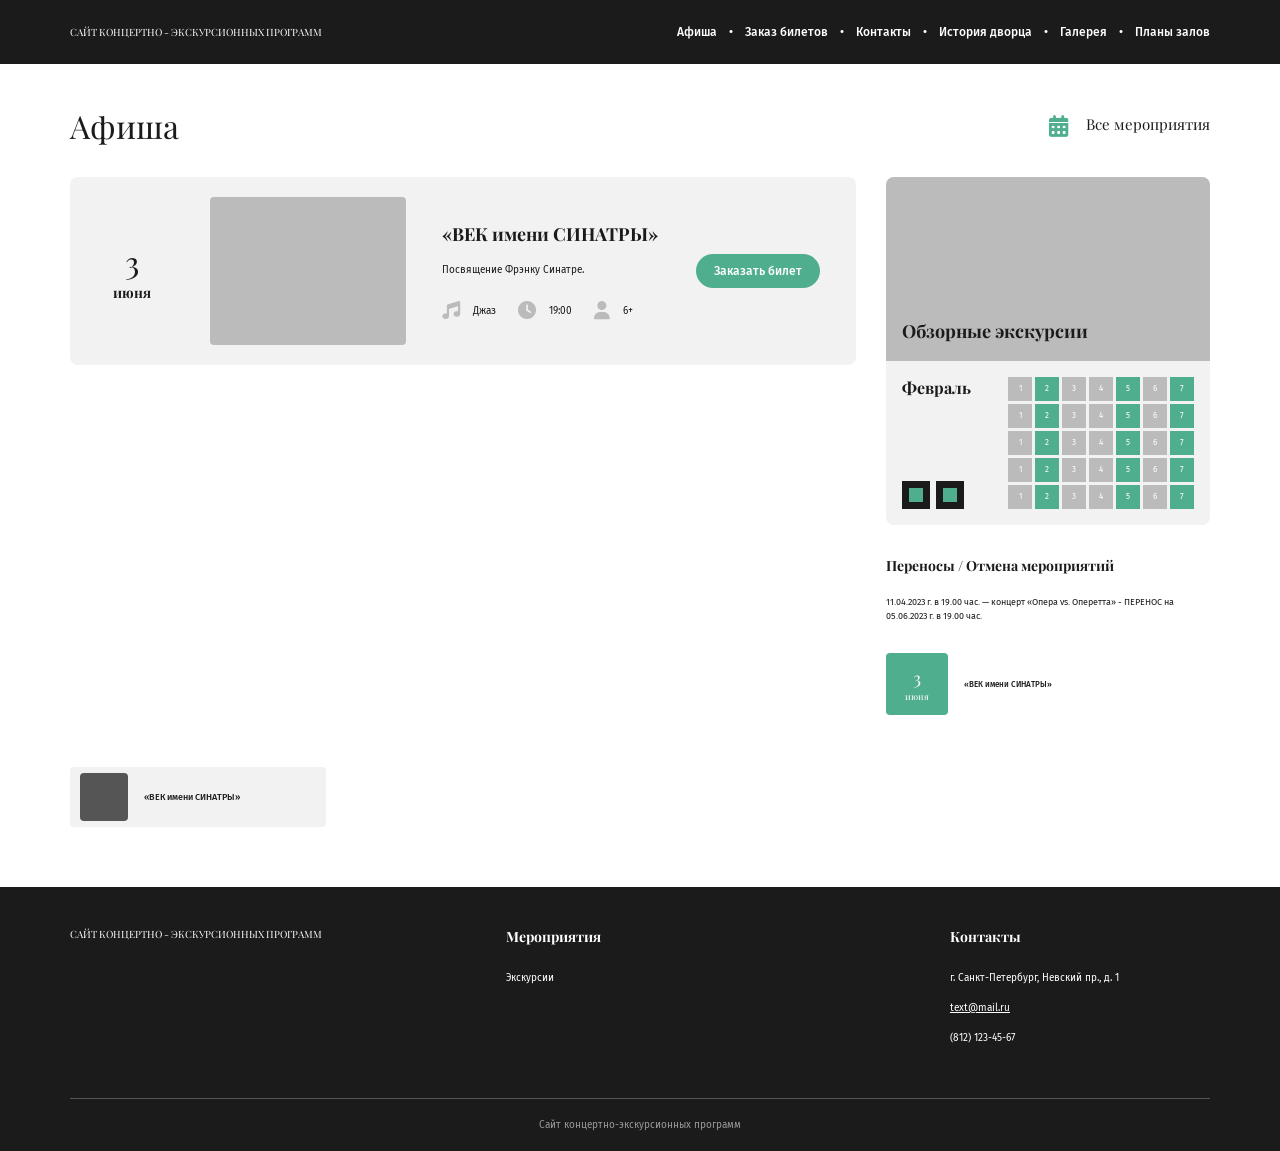
<file: page_1/index.html>
<!DOCTYPE html>
<html lang="ru">
<head>
  <meta charset="UTF-8">
  <meta name="viewport" content="width=device-width, initial-scale=1.0">
  <title>Сайт концертно-экскурсионных программ</title>

  <link rel="stylesheet" href="https://cdnjs.cloudflare.com/ajax/libs/font-awesome/6.5.2/css/all.min.css">
  <link rel="stylesheet" href="../assets/css/app.css">
</head>
<body>

  <header class="header">
    <div class="container header__inner">
      <a href="#" class="logo">Сайт концертно - экскурсионных программ</a>
      <nav class="nav">
        <a href="#">Афиша</a>
        <a href="#">Заказ билетов</a>
        <a href="#">Контакты</a>
        <a href="#">История дворца</a>
        <a href="#">Галерея</a>
        <a href="#">Планы залов</a>
      </nav>
    </div>
  </header>

  <main class="container">

    <section class="heading-section">
      <h1 class="heading-section__title">Афиша</h1>
      <a href="#" class="heading-section__link">
        <i class="fa-solid fa-calendar-days"></i>
        Все мероприятия
      </a>
    </section>

    <div class="layout">

      <section class="posters">

        <article class="poster">
          <div class="poster__date">
            <span class="poster__day">3</span>
            <span class="poster__month">июня</span>
          </div>
          <div class="poster__img"></div>
          <div class="poster__info">
            <h2 class="poster__title">«ВЕК имени СИНАТРЫ»</h2>
            <p class="poster__text">Посвящение Фрэнку Синатре.</p>
            <ul class="poster__meta">
              <li><i class="fa-solid fa-music"></i> Джаз</li>
              <li><i class="fa-solid fa-clock"></i> 19:00</li>
              <li><i class="fa-solid fa-user"></i> 6+</li>
            </ul>
          </div>
          <a href="#" class="button">Заказать билет</a>
        </article>

      </section>

      <aside class="sidebar">

        <div class="calendar">
          <div class="calendar__cover">
            <h3 class="calendar__title">Обзорные экскурсии</h3>
          </div>
          <div class="calendar__body">
            <div class="calendar__left">
              <p class="calendar__month">Февраль</p>
              <div class="calendar__arrows">
                <span class="calendar__arrow"></span>
                <span class="calendar__arrow"></span>
              </div>
            </div>
            <div class="calendar__grid">
              <span>1</span><span class="active">2</span><span>3</span><span>4</span><span class="active">5</span><span>6</span><span class="active">7</span>
              <span>1</span><span class="active">2</span><span>3</span><span>4</span><span class="active">5</span><span>6</span><span class="active">7</span>
              <span>1</span><span class="active">2</span><span>3</span><span>4</span><span class="active">5</span><span>6</span><span class="active">7</span>
              <span>1</span><span class="active">2</span><span>3</span><span>4</span><span class="active">5</span><span>6</span><span class="active">7</span>
              <span>1</span><span class="active">2</span><span>3</span><span>4</span><span class="active">5</span><span>6</span><span class="active">7</span>
            </div>
          </div>
        </div>

        <article class="news">
          <h3 class="news__title">Переносы / Отмена мероприятий</h3>
          <p class="news__text">
            11.04.2023 г. в 19.00 час. — концерт «Опера vs. Оперетта» - ПЕРЕНОС на 05.06.2023 г. в 19.00 час.
          </p>
        </article>

        <div class="announcements">
          <a href="#" class="announcement">
            <span class="announcement__date">3<small>июня</small></span>
            <span class="announcement__title">«ВЕК имени СИНАТРЫ»</span>
          </a>
        </div>

      </aside>
    </div>

    <section class="thumbs">
      <a href="#" class="thumb">
        <span class="thumb__img"></span>
        <span class="thumb__title">«ВЕК имени СИНАТРЫ»</span>
      </a>
    </section>

  </main>

  <footer class="footer">
    <div class="container">
      <div class="footer__top">
        <a href="#" class="logo">Сайт концертно - экскурсионных программ</a>

        <div class="footer__col">
          <h4 class="footer__title">Мероприятия</h4>
          <a href="#">Экскурсии</a>
        </div>

        <div class="footer__col">
          <h4 class="footer__title">Контакты</h4>
          <p>г. Санкт-Петербург, Невский пр., д. 1</p>
          <a href="mailto:text@mail.ru">text@mail.ru</a>
          <p>(812) 123-45-67</p>
        </div>
      </div>
      <p class="footer__bottom">Сайт концертно-экскурсионных программ</p>
    </div>
  </footer>

</body>
</html>
</file>
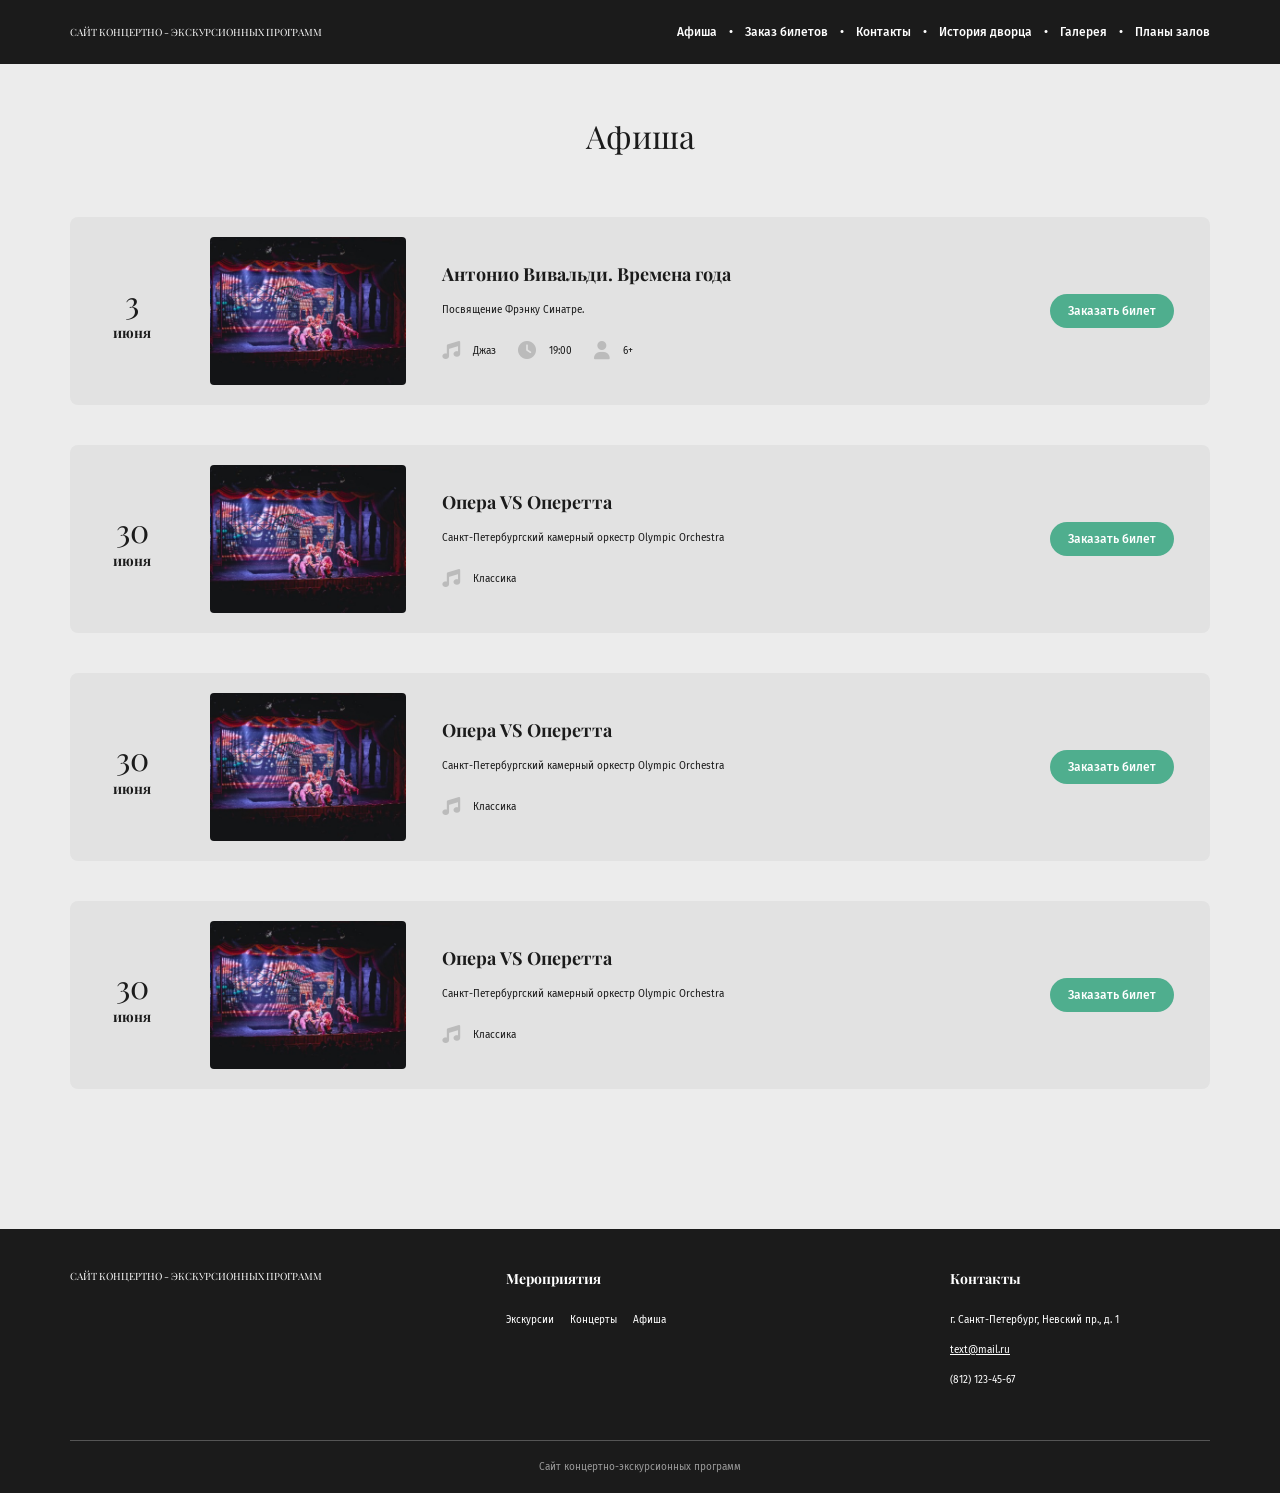
<file: page_2/index.html>
<!DOCTYPE html>
<html lang="ru">
<head>
  <meta charset="UTF-8">
  <meta name="viewport" content="width=device-width, initial-scale=1.0">
  <title>Афиша — Сайт концертно-экскурсионных программ</title>

  <link rel="stylesheet" href="https://cdnjs.cloudflare.com/ajax/libs/font-awesome/6.5.2/css/all.min.css">
  <link rel="stylesheet" href="../assets/css/app.css">
</head>
<body>

  <header class="header">
    <div class="container header__inner">
      <a href="#" class="logo">Сайт концертно - экскурсионных программ</a>
      <nav class="nav">
        <a href="#">Афиша</a>
        <a href="#">Заказ билетов</a>
        <a href="#">Контакты</a>
        <a href="#">История дворца</a>
        <a href="#">Галерея</a>
        <a href="#">Планы залов</a>
      </nav>
    </div>
  </header>

  <main class="afisha">
    <div class="container">

      <h1 class="heading-section__title">Афиша</h1>

      <section class="posters">

        <article class="poster">
          <div class="poster__date">
            <span class="poster__day">3</span>
            <span class="poster__month">июня</span>
          </div>
          <img class="poster__img" src="../assets/img/concert.jpg" alt="">
          <div class="poster__info">
            <h2 class="poster__title">Антонио Вивальди. Времена года</h2>
            <p class="poster__text">Посвящение Фрэнку Синатре.</p>
            <ul class="poster__meta">
              <li><i class="fa-solid fa-music"></i> Джаз</li>
              <li><i class="fa-solid fa-clock"></i> 19:00</li>
              <li><i class="fa-solid fa-user"></i> 6+</li>
            </ul>
          </div>
          <a href="#" class="button">Заказать билет</a>
        </article>

        <article class="poster">
          <div class="poster__date">
            <span class="poster__day">30</span>
            <span class="poster__month">июня</span>
          </div>
          <img class="poster__img" src="../assets/img/concert.jpg" alt="">
          <div class="poster__info">
            <h2 class="poster__title">Опера VS Оперетта</h2>
            <p class="poster__text">Санкт-Петербургский камерный оркестр Olympic Orchestra</p>
            <ul class="poster__meta">
              <li><i class="fa-solid fa-music"></i> Классика</li>
            </ul>
          </div>
          <a href="#" class="button">Заказать билет</a>
        </article>

        <article class="poster">
          <div class="poster__date">
            <span class="poster__day">30</span>
            <span class="poster__month">июня</span>
          </div>
          <img class="poster__img" src="../assets/img/concert.jpg" alt="">
          <div class="poster__info">
            <h2 class="poster__title">Опера VS Оперетта</h2>
            <p class="poster__text">Санкт-Петербургский камерный оркестр Olympic Orchestra</p>
            <ul class="poster__meta">
              <li><i class="fa-solid fa-music"></i> Классика</li>
            </ul>
          </div>
          <a href="#" class="button">Заказать билет</a>
        </article>

        <article class="poster">
          <div class="poster__date">
            <span class="poster__day">30</span>
            <span class="poster__month">июня</span>
          </div>
          <img class="poster__img" src="../assets/img/concert.jpg" alt="">
          <div class="poster__info">
            <h2 class="poster__title">Опера VS Оперетта</h2>
            <p class="poster__text">Санкт-Петербургский камерный оркестр Olympic Orchestra</p>
            <ul class="poster__meta">
              <li><i class="fa-solid fa-music"></i> Классика</li>
            </ul>
          </div>
          <a href="#" class="button">Заказать билет</a>
        </article>

      </section>

    </div>
  </main>

  <footer class="footer">
    <div class="container">
      <div class="footer__top">
        <a href="#" class="logo">Сайт концертно - экскурсионных программ</a>

        <div class="footer__col">
          <h4 class="footer__title">Мероприятия</h4>
          <div class="footer__links">
            <a href="#">Экскурсии</a>
            <a href="#">Концерты</a>
            <a href="#">Афиша</a>
          </div>
        </div>

        <div class="footer__col">
          <h4 class="footer__title">Контакты</h4>
          <p>г. Санкт-Петербург, Невский пр., д. 1</p>
          <a href="mailto:text@mail.ru">text@mail.ru</a>
          <p>(812) 123-45-67</p>
        </div>
      </div>
      <p class="footer__bottom">Сайт концертно-экскурсионных программ</p>
    </div>
  </footer>

</body>
</html>
</file>
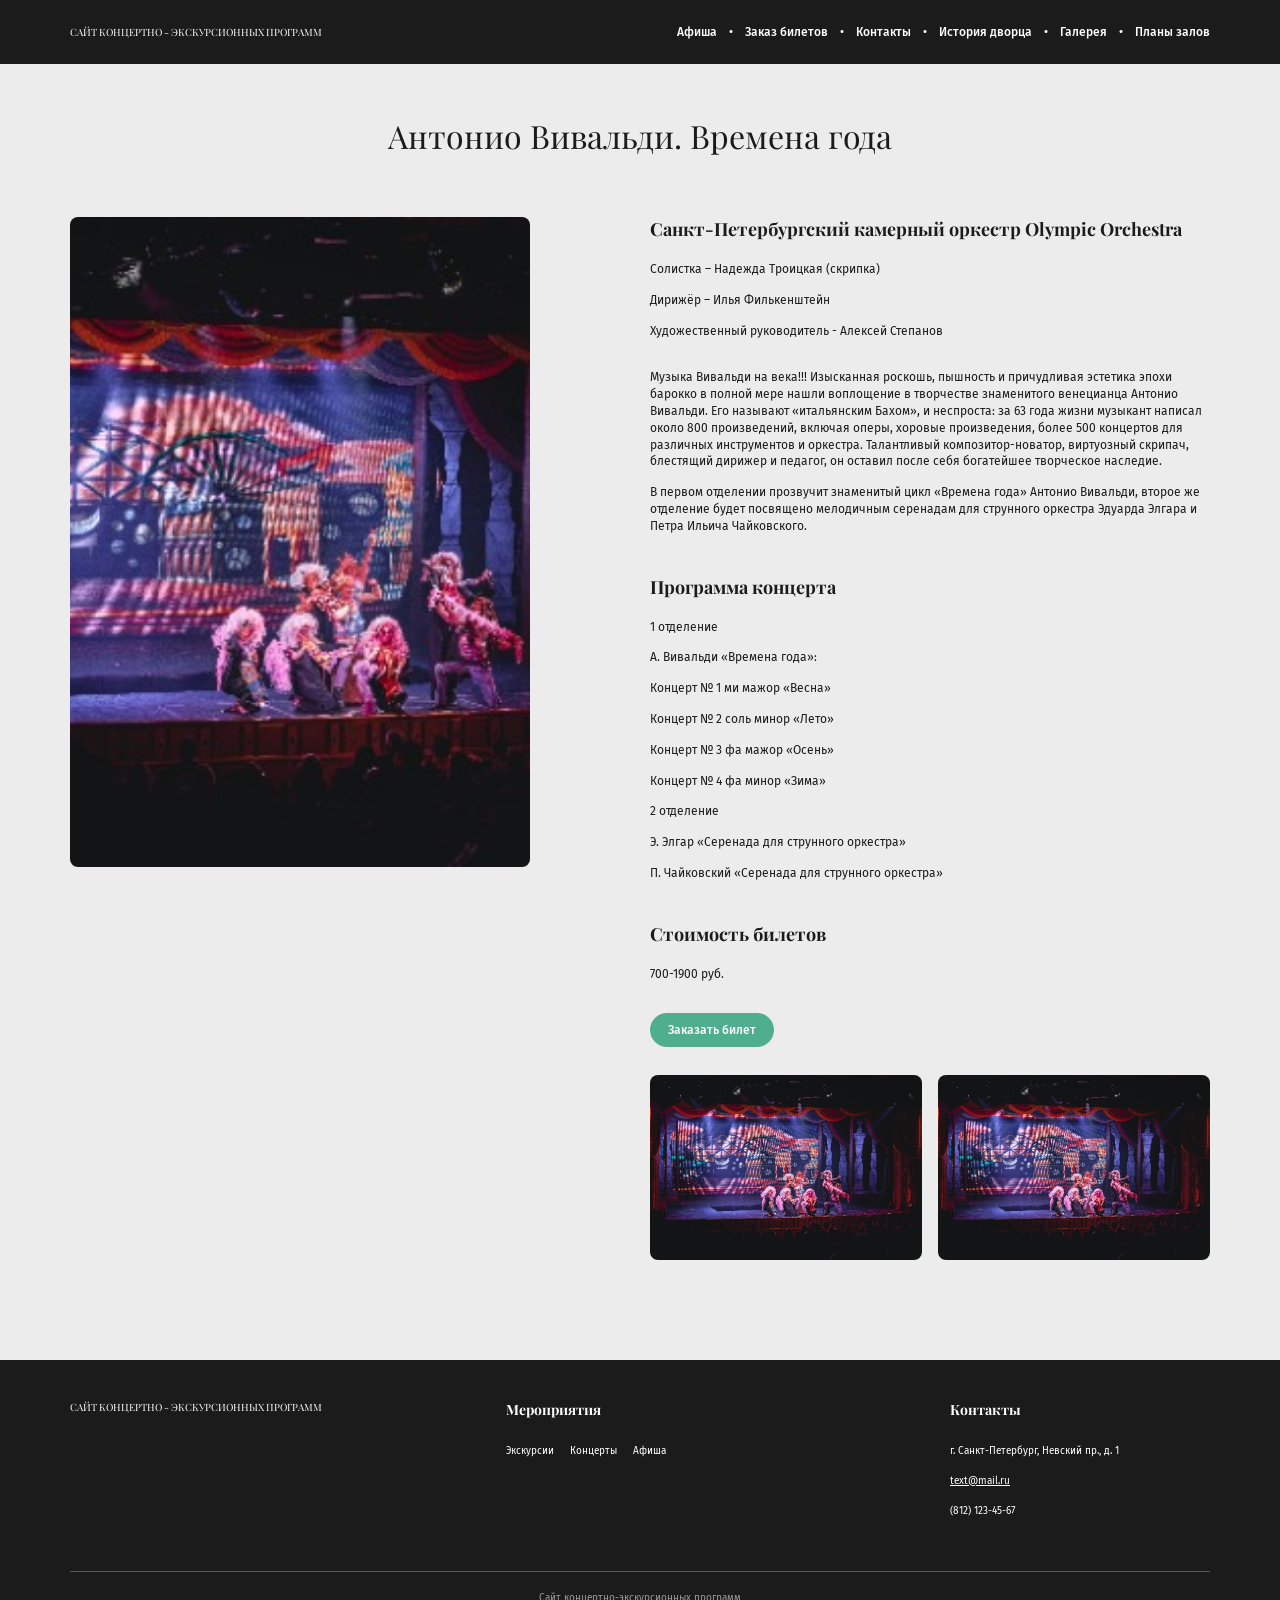
<file: page_3/index.html>
<!DOCTYPE html>
<html lang="ru">
<head>
  <meta charset="UTF-8">
  <meta name="viewport" content="width=device-width, initial-scale=1.0">
  <title>Антонио Вивальди. Времена года — Сайт концертно-экскурсионных программ</title>

  <link rel="stylesheet" href="../assets/css/app.css">
</head>
<body>

  <header class="header">
    <div class="container header__inner">
      <a href="#" class="logo">Сайт концертно - экскурсионных программ</a>
      <nav class="nav">
        <a href="#">Афиша</a>
        <a href="#">Заказ билетов</a>
        <a href="#">Контакты</a>
        <a href="#">История дворца</a>
        <a href="#">Галерея</a>
        <a href="#">Планы залов</a>
      </nav>
    </div>
  </header>

  <main class="afisha">
    <div class="container">

      <h1 class="heading-section__title">Антонио Вивальди. Времена года</h1>

      <section class="event">
        <img class="event__img" src="../assets/img/concert.jpg" alt="">

        <div class="event__info">
          <h2 class="event__title">Санкт-Петербургский камерный оркестр Olympic Orchestra</h2>
          <ul>
            <li>Солистка – Надежда Троицкая (скрипка)</li>
            <li>Дирижёр – Илья Филькенштейн</li>
            <li>Художественный руководитель - Алексей Степанов</li>
          </ul>

          <div class="event__text">
            <p>
              Музыка Вивальди на века!!! Изысканная роскошь, пышность и причудливая эстетика эпохи барокко
              в полной мере нашли воплощение в творчестве знаменитого венецианца Антонио Вивальди.
              Его называют «итальянским Бахом», и неспроста: за 63 года жизни музыкант написал около
              800 произведений, включая оперы, хоровые произведения, более 500 концертов для различных
              инструментов и оркестра. Талантливый композитор-новатор, виртуозный скрипач, блестящий
              дирижер и педагог, он оставил после себя богатейшее творческое наследие.
            </p>
            <p>
              В первом отделении прозвучит знаменитый цикл «Времена года» Антонио Вивальди, второе же
              отделение будет посвящено мелодичным серенадам для струнного оркестра Эдуарда Элгара
              и Петра Ильича Чайковского.
            </p>
          </div>

          <h3 class="event__title">Программа концерта</h3>
          <ul>
            <li>1 отделение</li>
            <li>А. Вивальди «Времена года»:</li>
            <li>Концерт № 1 ми мажор «Весна»</li>
            <li>Концерт № 2 соль минор «Лето»</li>
            <li>Концерт № 3 фа мажор «Осень»</li>
            <li>Концерт № 4 фа минор «Зима»</li>
            <li>2 отделение</li>
            <li>Э. Элгар «Серенада для струнного оркестра»</li>
            <li>П. Чайковский «Серенада для струнного оркестра»</li>
          </ul>

          <h3 class="event__title">Стоимость билетов</h3>
          <p>700-1900 руб.</p>

          <a href="#" class="button">Заказать билет</a>

          <div class="event__gallery">
            <img src="../assets/img/concert.jpg" alt="">
            <img src="../assets/img/concert.jpg" alt="">
          </div>
        </div>
      </section>

    </div>
  </main>

  <footer class="footer">
    <div class="container">
      <div class="footer__top">
        <a href="#" class="logo">Сайт концертно - экскурсионных программ</a>

        <div class="footer__col">
          <h4 class="footer__title">Мероприятия</h4>
          <div class="footer__links">
            <a href="#">Экскурсии</a>
            <a href="#">Концерты</a>
            <a href="#">Афиша</a>
          </div>
        </div>

        <div class="footer__col">
          <h4 class="footer__title">Контакты</h4>
          <p>г. Санкт-Петербург, Невский пр., д. 1</p>
          <a href="mailto:text@mail.ru">text@mail.ru</a>
          <p>(812) 123-45-67</p>
        </div>
      </div>
      <p class="footer__bottom">Сайт концертно-экскурсионных программ</p>
    </div>
  </footer>

</body>
</html>
</file>
<file: assets/css/app.css>
/* ---------- шрифты ---------- */

@font-face { font-family: "Fira Sans"; font-weight: 400; src: url("../fonts/fira-sans-400.woff2"); }
@font-face { font-family: "Fira Sans"; font-weight: 500; src: url("../fonts/fira-sans-500.woff2"); }
@font-face { font-family: "Playfair Display"; font-weight: 400; src: url("../fonts/playfair-display-400.woff2"); }
@font-face { font-family: "Playfair Display"; font-weight: 700; src: url("../fonts/playfair-display-700.woff2"); }

/* ---------- переменные ---------- */

:root {
  --dark: #1b1b1b;
  --green: #4fae8e;
  --light: #f2f2f2;
  --gray: #bbb;
  --serif: "Playfair Display", serif;
}

/* ---------- база ---------- */

* {
  box-sizing: border-box;
  margin: 0;
  padding: 0;
}

body {
  font: 0.875rem "Fira Sans", sans-serif;
  color: var(--dark);
  background: #fff;
}

a {
  color: inherit;
  text-decoration: none;
}

ul {
  list-style: none;
}

h1, h2, h3, h4, .logo, .heading-section__link, .poster__date, .calendar__month, .announcement__date {
  font-family: var(--serif);
}

.container {
  max-width: 1180px;
  margin: 0 auto;
  padding: 0 1.25rem;
}

.button {
  padding: 0.625rem 1.125rem;
  border-radius: 20px;
  background: var(--green);
  color: #fff;
  font-size: 0.75rem;
  font-weight: 500;
  white-space: nowrap;
}

/* ---------- header ---------- */

.header {
  background: var(--dark);
  color: #fff;
}

.header__inner {
  display: flex;
  justify-content: space-between;
  align-items: center;
  height: 4rem;
}

.logo {
  font-size: 0.625rem;
  text-transform: uppercase;
}

.nav {
  display: flex;
}

.nav a {
  font-size: 0.75rem;
  font-weight: 500;
}

.nav a + a::before {
  content: "•";
  margin: 0 0.75rem;
}

/* ---------- heading-section ---------- */

.heading-section {
  display: flex;
  justify-content: space-between;
  align-items: center;
  margin: 2.5rem 0 1.875rem;
}

.heading-section__title {
  font-size: 2rem;
  font-weight: 400;
}

.heading-section__link {
  font-size: 0.9375rem;
}

.heading-section__link i {
  margin-right: 0.875rem;
  font-size: 1.375rem;
  color: var(--green);
  vertical-align: middle;
}

/* ---------- афиша + сайдбар ---------- */

.layout {
  display: flex;
  gap: 1.875rem;
}

.posters {
  flex: 1;
  min-width: 0;
}

.sidebar {
  flex: 0 0 324px;
}

/* ---------- poster ---------- */

.poster {
  display: flex;
  align-items: center;
  gap: 2.25rem;
  padding: 1.25rem 2.25rem 1.25rem 1.25rem;
  margin-bottom: 1.25rem;
  border-radius: 8px;
  background: var(--light);
}

.poster__date {
  width: 84px;
  text-align: center;
}

.poster__day {
  display: block;
  font-size: 2rem;
}

.poster__month {
  font-weight: 700;
}

.poster__img {
  flex-shrink: 0;
  width: 196px;
  height: 148px;
  border-radius: 4px;
  background: var(--gray);
}

.poster__info {
  flex: 1;
  min-width: 0;
}

.poster__title {
  margin-bottom: 1.125rem;
  font-size: 1.125rem;
}

.poster__text {
  margin-bottom: 1.625rem;
  font-size: 0.625rem;
}

.poster__meta {
  display: flex;
  gap: 1.375rem;
  font-size: 0.625rem;
}

.poster__meta i {
  margin-right: 0.625rem;
  font-size: 1.125rem;
  color: var(--gray);
  vertical-align: middle;
}

/* ---------- calendar ---------- */

.calendar {
  margin-bottom: 1.875rem;
  border-radius: 8px;
  overflow: hidden;
  background: var(--light);
}

.calendar__cover {
  display: flex;
  align-items: flex-end;
  height: 184px;
  padding: 1.125rem 1rem;
  background: var(--gray);
}

.calendar__title {
  font-size: 1.125rem;
}

.calendar__body {
  display: flex;
  justify-content: space-between;
  padding: 1rem;
}

.calendar__left {
  display: flex;
  flex-direction: column;
  justify-content: space-between;
}

.calendar__month {
  font-size: 1rem;
  font-weight: 700;
}

.calendar__arrows {
  display: flex;
  gap: 6px;
}

.calendar__arrow {
  width: 28px;
  height: 28px;
  border: 7px solid var(--dark);
  background: var(--green);
}

.calendar__grid {
  display: grid;
  grid-template-columns: repeat(7, 24px);
  gap: 3px;
}

.calendar__grid span {
  line-height: 24px;
  text-align: center;
  font-size: 0.5rem;
  color: #fff;
  background: var(--gray);
}

.calendar__grid .active {
  background: var(--green);
}

/* ---------- news ---------- */

.news {
  margin-bottom: 1.875rem;
  line-height: 1.5;
}

.news__title {
  margin-bottom: 1.25rem;
  font-size: 0.875rem;
}

.news__text {
  font-size: 0.5625rem;
}

/* ---------- announcement ---------- */

.announcement {
  display: flex;
  align-items: center;
  gap: 1rem;
  margin-bottom: 0.75rem;
  font-size: 0.5rem;
  font-weight: 500;
}

.announcement__date {
  display: grid;
  place-content: center;
  width: 62px;
  height: 62px;
  border-radius: 4px;
  background: var(--green);
  color: #fff;
  font-size: 1.125rem;
  font-weight: 400;
  text-align: center;
}

.announcement__date small {
  font-size: 0.5625rem;
}

/* ---------- thumb-slider ---------- */

.thumbs {
  display: flex;
  gap: 1.25rem;
  margin: 2.5rem 0 3.75rem;
}

.thumb {
  display: flex;
  align-items: center;
  gap: 1rem;
  width: 256px;
  padding: 0.375rem 0.625rem;
  border-radius: 4px;
  background: var(--light);
  font-size: 0.5625rem;
  font-weight: 500;
}

.thumb__img {
  width: 48px;
  height: 48px;
  border-radius: 4px;
  background: #555;
}

/* ---------- footer ---------- */

.footer {
  padding: 2.5rem 0 1.25rem;
  background: var(--dark);
  color: #fff;
  font-size: 0.625rem;
}

.footer__top {
  display: flex;
  justify-content: space-between;
  padding-bottom: 2.25rem;
  border-bottom: 1px solid #555;
}

.footer__col {
  width: 260px;
}

.footer__title {
  margin-bottom: 1.625rem;
  font-size: 0.875rem;
}

.footer__col p,
.footer__col a {
  display: block;
  margin-bottom: 1.125rem;
}

.footer__col a[href^="mailto"] {
  text-decoration: underline;
}

.footer__bottom {
  margin-top: 1.25rem;
  text-align: center;
  color: #999;
}

/* ---------- страница афиши ---------- */

.afisha {
  padding: 3.125rem 0 6.25rem;
  background: #ececec;
}

.afisha .heading-section__title {
  margin-bottom: 3.75rem;
  text-align: center;
}

.afisha .poster {
  margin-bottom: 2.5rem;
  background: #e2e2e2;
}

img.poster__img {
  object-fit: cover;
}

.footer__links {
  display: flex;
  gap: 1rem;
}

/* ---------- страница события ---------- */

.event {
  display: flex;
  gap: 7.5rem;
  align-items: flex-start;
}

.event__img {
  flex-shrink: 0;
  width: 460px;
  height: 650px;
  border-radius: 8px;
  object-fit: cover;
}

.event__info {
  flex: 1;
  font-size: 0.75rem;
}

.event__title {
  margin: 2.5rem 0 1.25rem;
  font-size: 1.125rem;
}

.event__title:first-child {
  margin-top: 0;
}

.event__info li,
.event__info p {
  margin-bottom: 0.875rem;
  line-height: 1.4;
}

.event__text {
  margin-top: 1.875rem;
}

.event__info .button {
  display: inline-block;
  margin: 1rem 0 1.75rem;
}

.event__gallery {
  display: grid;
  grid-template-columns: 1fr 1fr;
  gap: 1rem;
}

.event__gallery img {
  width: 100%;
  height: 185px;
  border-radius: 8px;
  object-fit: cover;
}
</file>
